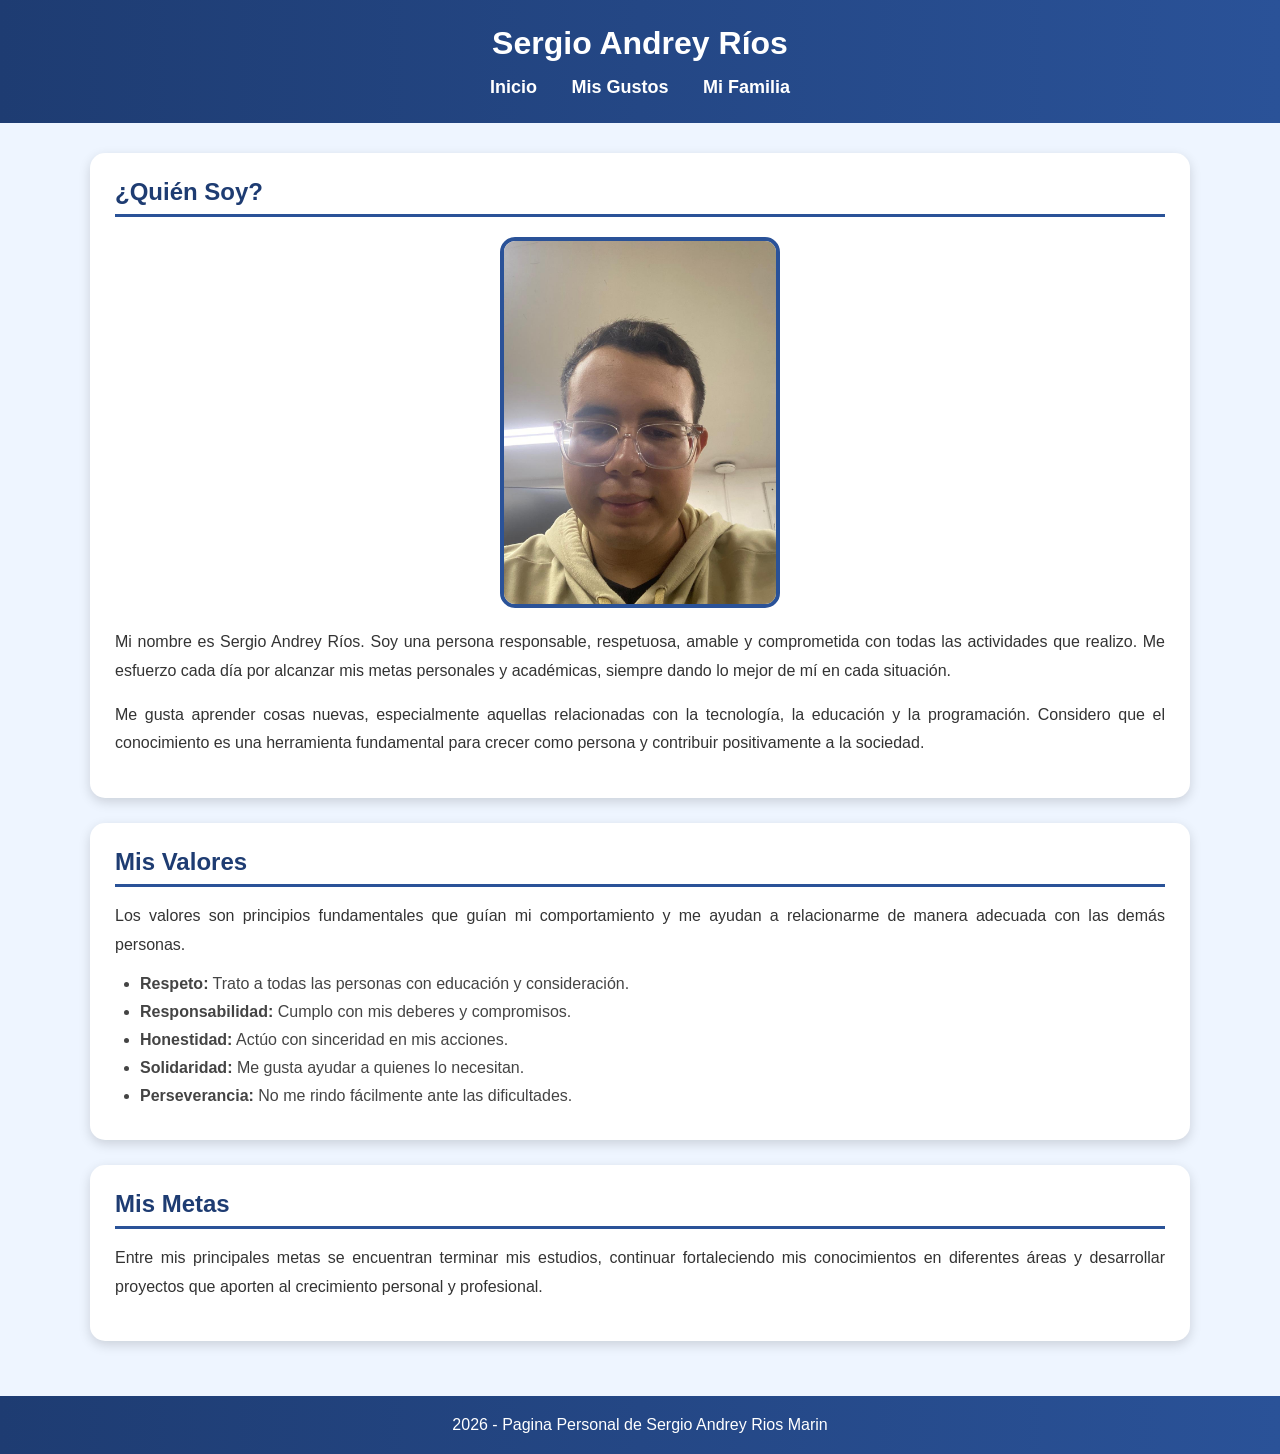
<file: index.html>
<!DOCTYPE html>
<html lang="es">
<head>
    <meta charset="UTF-8">
    <title>Mi Página Personal</title>
    <link rel="stylesheet" href="styles/style.css">
</head>
<body>

<header>
    <h1>Sergio Andrey Ríos</h1>

    <nav>
        <ul>
            <li><a href="index.html">Inicio</a></li>
            <li><a href="pages/gustos.html">Mis Gustos</a></li>
            <li><a href="pages/familia.html">Mi Familia</a></li>
        </ul>
    </nav>
</header>

<main>

<section class="tarjeta">

    <h2>¿Quién Soy?</h2>

    <img src="./assets/images/sergiorios2.jpeg" alt="Foto de Sergio">

    <p>
        Mi nombre es Sergio Andrey Ríos. Soy una persona responsable,
        respetuosa, amable y comprometida con todas las actividades que realizo.
        Me esfuerzo cada día por alcanzar mis metas personales y académicas,
        siempre dando lo mejor de mí en cada situación.
    </p>

    <p>
        Me gusta aprender cosas nuevas, especialmente aquellas relacionadas
        con la tecnología, la educación y la programación. Considero que el
        conocimiento es una herramienta fundamental para crecer como persona
        y contribuir positivamente a la sociedad.
    </p>

</section>

<section class="tarjeta">

    <h2>Mis Valores</h2>

    <p>
        Los valores son principios fundamentales que guían mi comportamiento
        y me ayudan a relacionarme de manera adecuada con las demás personas.
    </p>

    <ul>
        <li><b>Respeto:</b> Trato a todas las personas con educación y consideración.</li>
        <li><b>Responsabilidad:</b> Cumplo con mis deberes y compromisos.</li>
        <li><b>Honestidad:</b> Actúo con sinceridad en mis acciones.</li>
        <li><b>Solidaridad:</b> Me gusta ayudar a quienes lo necesitan.</li>
        <li><b>Perseverancia:</b> No me rindo fácilmente ante las dificultades.</li>
    </ul>

</section>

<section class="tarjeta">

    <h2>Mis Metas</h2>

    <p>
        Entre mis principales metas se encuentran terminar mis estudios,
        continuar fortaleciendo mis conocimientos en diferentes áreas y
        desarrollar proyectos que aporten al crecimiento personal y profesional.
    </p>

</section>

</main>

<footer>
    <p> 2026 - Pagina Personal de Sergio Andrey Rios Marin</p>
</footer>

</body>
</html>
</file>
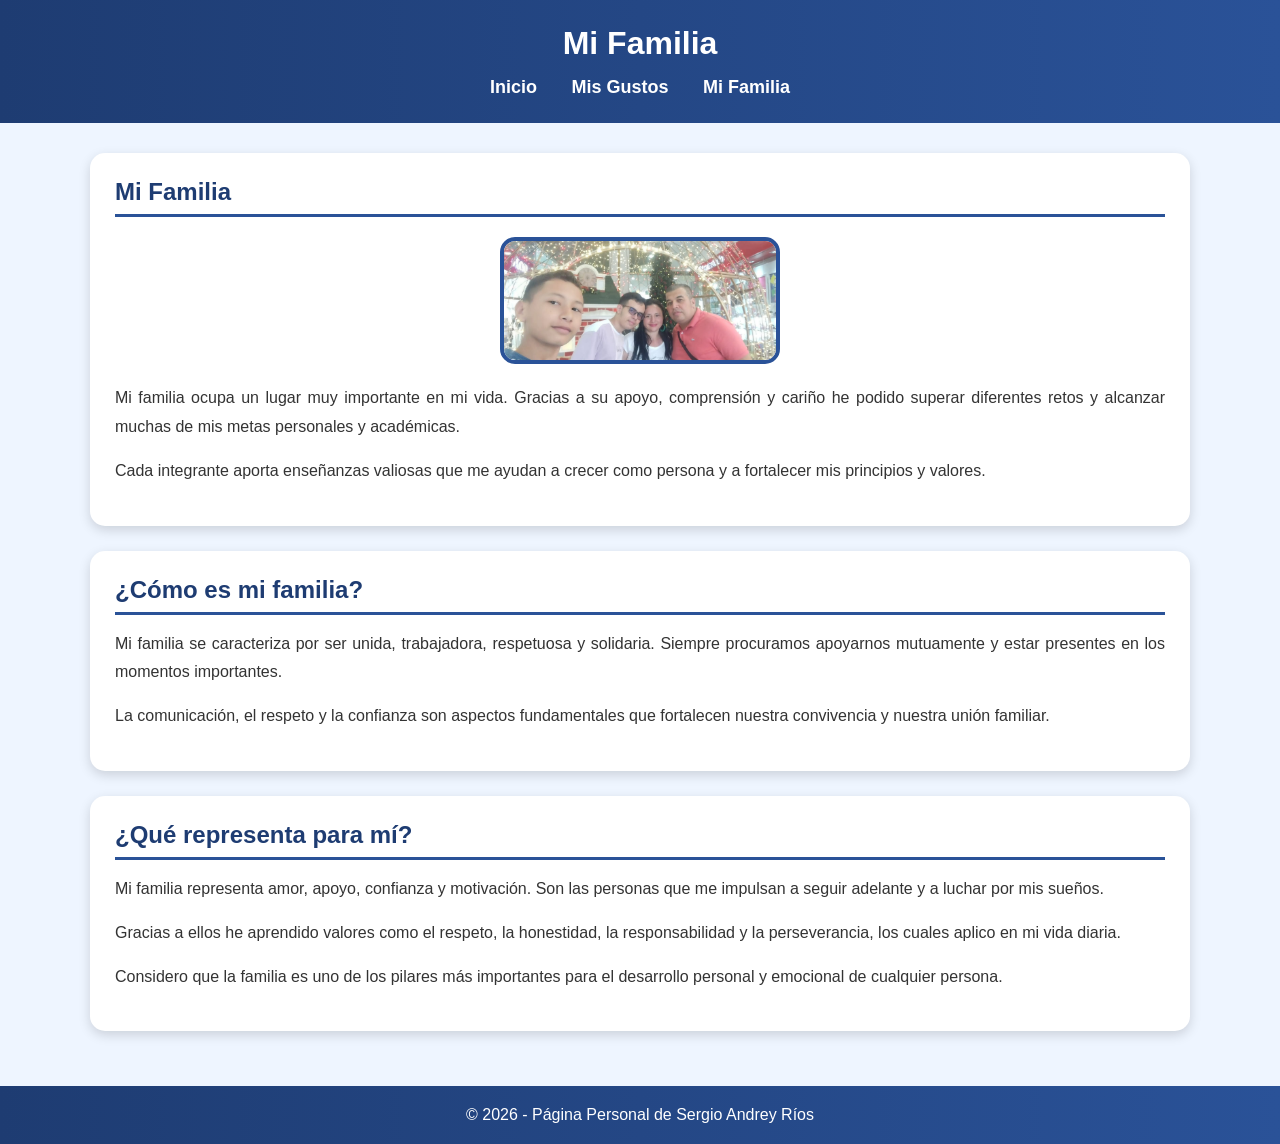
<file: pages/familia.html>
<!DOCTYPE html>
<html lang="es">

<head>
    <meta charset="UTF-8">
    <meta name="viewport" content="width=device-width, initial-scale=1.0">
    <title>Mi Familia</title>

    <link rel="stylesheet" href="../styles/style.css">
</head>

<body>

    <header>
        <h1>Mi Familia</h1>

        <nav>
            <ul>
                <li><a href="../index.html">Inicio</a></li>
                <li><a href="../pages/gustos.html">Mis Gustos</a></li>
                <li><a href="../pages/familia.html">Mi Familia</a></li>
            </ul>
        </nav>
    </header>

    <main>

        <section class="tarjeta">

            <h2>Mi Familia</h2>

            <img src="../assets/images/familia.jpeg" alt="Mi Familia">

            <p>
                Mi familia ocupa un lugar muy importante en mi vida. Gracias
                a su apoyo, comprensión y cariño he podido superar diferentes
                retos y alcanzar muchas de mis metas personales y académicas.
            </p>

            <p>
                Cada integrante aporta enseñanzas valiosas que me ayudan a
                crecer como persona y a fortalecer mis principios y valores.
            </p>

        </section>

        <section class="tarjeta">

            <h2>¿Cómo es mi familia?</h2>

            <p>
                Mi familia se caracteriza por ser unida, trabajadora,
                respetuosa y solidaria. Siempre procuramos apoyarnos mutuamente
                y estar presentes en los momentos importantes.
            </p>

            <p>
                La comunicación, el respeto y la confianza son aspectos
                fundamentales que fortalecen nuestra convivencia y nuestra
                unión familiar.
            </p>

        </section>

        <section class="tarjeta">

            <h2>¿Qué representa para mí?</h2>

            <p>
                Mi familia representa amor, apoyo, confianza y motivación.
                Son las personas que me impulsan a seguir adelante y a luchar
                por mis sueños.
            </p>

            <p>
                Gracias a ellos he aprendido valores como el respeto, la
                honestidad, la responsabilidad y la perseverancia, los cuales
                aplico en mi vida diaria.
            </p>

            <p>
                Considero que la familia es uno de los pilares más importantes
                para el desarrollo personal y emocional de cualquier persona.
            </p>

        </section>

    </main>

    <footer>
        <p>© 2026 - Página Personal de Sergio Andrey Ríos</p>
    </footer>

</body>

</html>
</file>
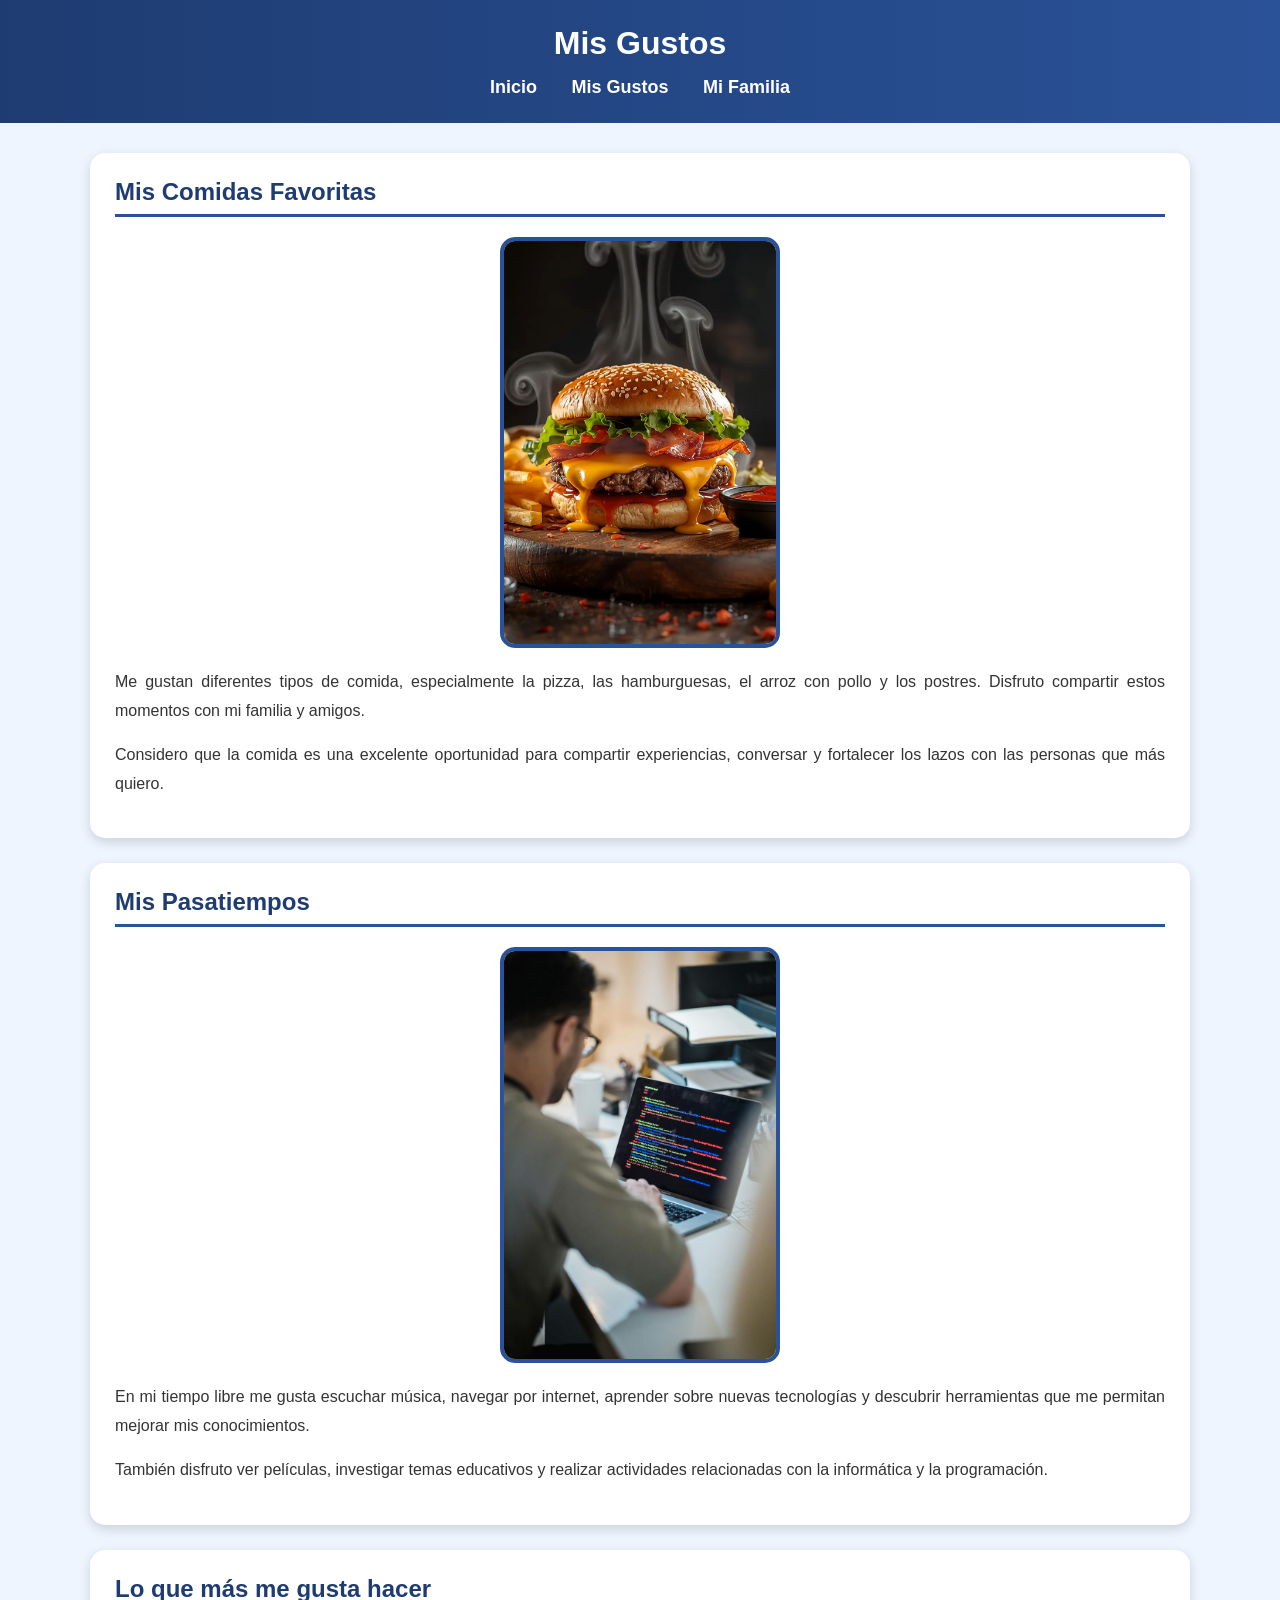
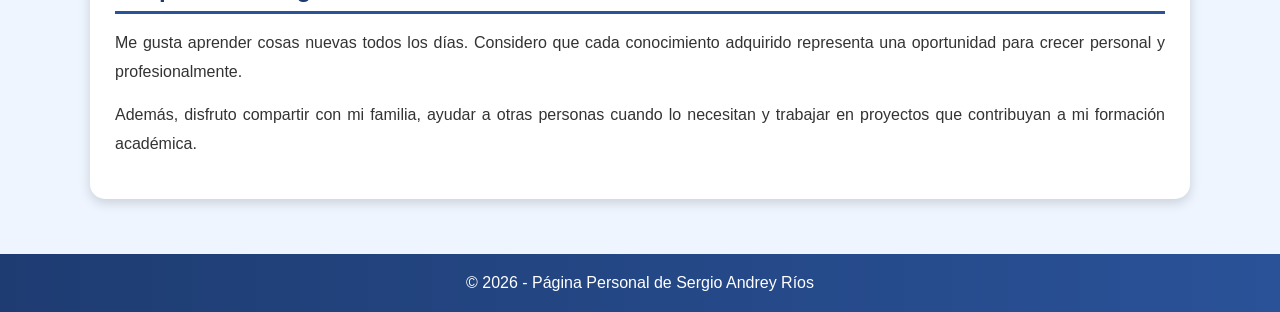
<file: pages/gustos.html>
<!DOCTYPE html>
<html lang="es">

<head>
    <meta charset="UTF-8">
    <meta name="viewport" content="width=device-width, initial-scale=1.0">
    <title>Mis Gustos</title>

    <link rel="stylesheet" href="../styles/style.css">
</head>

<body>

    <header>
        <h1>Mis Gustos</h1>

        <nav>
            <ul>
                <li><a href="../index.html">Inicio</a></li>
                <li><a href="../pages/gustos.html">Mis Gustos</a></li>
                <li><a href="../pages/familia.html">Mi Familia</a></li>
            </ul>
        </nav>
    </header>

    <main>

        <section class="tarjeta">

            <h2>Mis Comidas Favoritas</h2>

            <img src="../assets/images/hamburguesa.png" alt="Comidas favoritas">

            <p>
                Me gustan diferentes tipos de comida, especialmente la pizza,
                las hamburguesas, el arroz con pollo y los postres. Disfruto
                compartir estos momentos con mi familia y amigos.
            </p>

            <p>
                Considero que la comida es una excelente oportunidad para
                compartir experiencias, conversar y fortalecer los lazos con
                las personas que más quiero.
            </p>

        </section>

        <section class="tarjeta">

            <h2>Mis Pasatiempos</h2>

            <img src="../assets/images/programajpg.jpg" alt="Tiempo libre">

            <p>
                En mi tiempo libre me gusta escuchar música, navegar por
                internet, aprender sobre nuevas tecnologías y descubrir
                herramientas que me permitan mejorar mis conocimientos.
            </p>

            <p>
                También disfruto ver películas, investigar temas educativos
                y realizar actividades relacionadas con la informática y la
                programación.
            </p>

        </section>

        <section class="tarjeta">

            <h2>Lo que más me gusta hacer</h2>

            <p>
                Me gusta aprender cosas nuevas todos los días. Considero que
                cada conocimiento adquirido representa una oportunidad para
                crecer personal y profesionalmente.
            </p>

            <p>
                Además, disfruto compartir con mi familia, ayudar a otras
                personas cuando lo necesitan y trabajar en proyectos que
                contribuyan a mi formación académica.
            </p>

        </section>

    </main>

    <footer>
        <p>© 2026 - Página Personal de Sergio Andrey Ríos</p>
    </footer>

</body>

</html>
</file>
<file: styles/style.css>
*{
    margin: 0;
    padding: 0;
    box-sizing: border-box;
}

body{
    font-family: Arial, sans-serif;
    background-color: #eef5ff;
    display: flex;
    flex-direction: column;
    min-height: 100vh;
}

header{
    background: linear-gradient(to right, #1e3c72, #2a5298);
    color: white;
    text-align: center;
    padding: 25px;
}

header h1{
    margin-bottom: 15px;
    font-size: 32px;
}

nav ul{
    list-style: none;
}

nav ul li{
    display: inline-block;
    margin: 0 15px;
}

nav ul li a{
    color: white;
    text-decoration: none;
    font-weight: bold;
    font-size: 18px;
    transition: 0.3s;
}

nav ul li a:hover{
    color: #ffd700;
}



main{
    flex: 1;
    width: 90%;
    max-width: 1100px;
    margin: 30px auto;
}



.tarjeta{
    background-color: white;
    padding: 25px;
    margin-bottom: 25px;
    border-radius: 15px;
    box-shadow: 0px 4px 12px rgba(0,0,0,0.15);
}



.tarjeta h2{
    color: #1e3c72;
    margin-bottom: 15px;
    border-bottom: 3px solid #2a5298;
    padding-bottom: 8px;
}

/* PÁRRAFOS */

.tarjeta p{
    text-align: justify;
    line-height: 1.8;
    margin-bottom: 15px;
    color: #333;
}



.tarjeta ul{
    margin-left: 25px;
}

.tarjeta li{
    margin-bottom: 10px;
    color: #444;
}


.tarjeta img{
    display: block;
    width: 280px;
    max-width: 100%;
    margin: 20px auto;
    border-radius: 15px;
    border: 4px solid #2a5298;
}


footer{
    background: linear-gradient(to right, #1e3c72, #2a5298);
    color: white;
    text-align: center;
    padding: 20px;
    font-size: 16px;
}



.tarjeta:hover{
    transform: translateY(-3px);
    transition: 0.3s;
}



@media(max-width:768px){

    nav ul li{
        display: block;
        margin: 10px 0;
    }

    header h1{
        font-size: 24px;
    }

    .tarjeta{
        padding: 15px;
    }

    .tarjeta img{
        width: 200px;
    }
}
</file>
